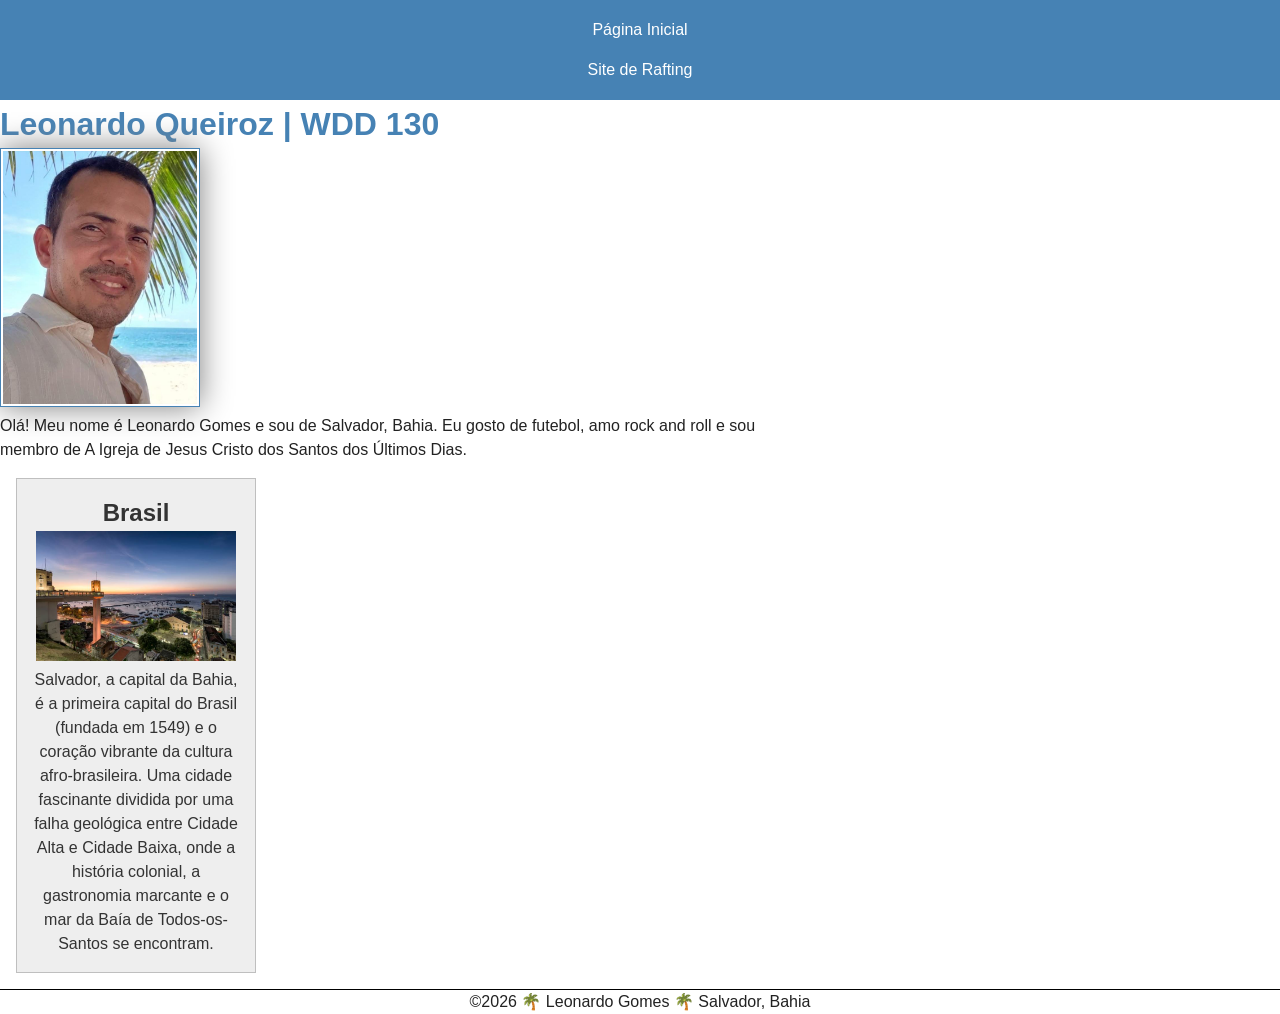
<file: index.html>
<!DOCTYPE html>
<html lang="pt-BR">

<head>
    <meta charset="utf-8">
    <meta name="viewport" content="width=device-width, initial-scale=1.0">
    <title>Leonardo Gomes | WDD 130</title>

    <meta name="description"
      content="Página desenvolvida para a disciplina WDD 130 da BYU-Pathway, apresentando minha trajetória acadêmica e história pessoal.">
    <meta name="author" content="Leonardo Gomes">
    <link rel="stylesheet" href="estilos/estilos.css">
</head>

<body>
    <header>
        <nav>
            <a href="#">Página Inicial</a>
            <a href="wwr/">Site de Rafting</a>
        </nav>
    </header>
    <main>
        <h1>Leonardo Queiroz | WDD 130</h1>
        <img src="imagens/perfil.jpg" alt="Foto de perfil de Leonardo Gomes" width="200">
        <p> Olá! Meu nome é Leonardo Gomes e sou de Salvador, Bahia. Eu gosto de futebol, amo rock
            and roll e sou membro de A Igreja de Jesus Cristo dos Santos dos Últimos Dias.</p>
    </main>
    <aside>
        <h2>Brasil</h2>
        <img src="imagens/salvadorba.jpg" alt="Paisagem Elevador Lacerda" width="300">
        <p>Salvador, a capital da Bahia, é a primeira capital do Brasil (fundada em 1549) e o
            coração vibrante da cultura afro-brasileira. Uma cidade fascinante dividida por uma
            falha geológica entre Cidade Alta e Cidade Baixa, onde a história colonial, a
            gastronomia marcante e o mar da Baía de Todos-os-Santos se encontram.
        </p>
    </aside>
    <footer>
        <p>&copy;2026 🌴 Leonardo Gomes 🌴 Salvador, Bahia</p>
    </footer>
</body>

</html>
</file>
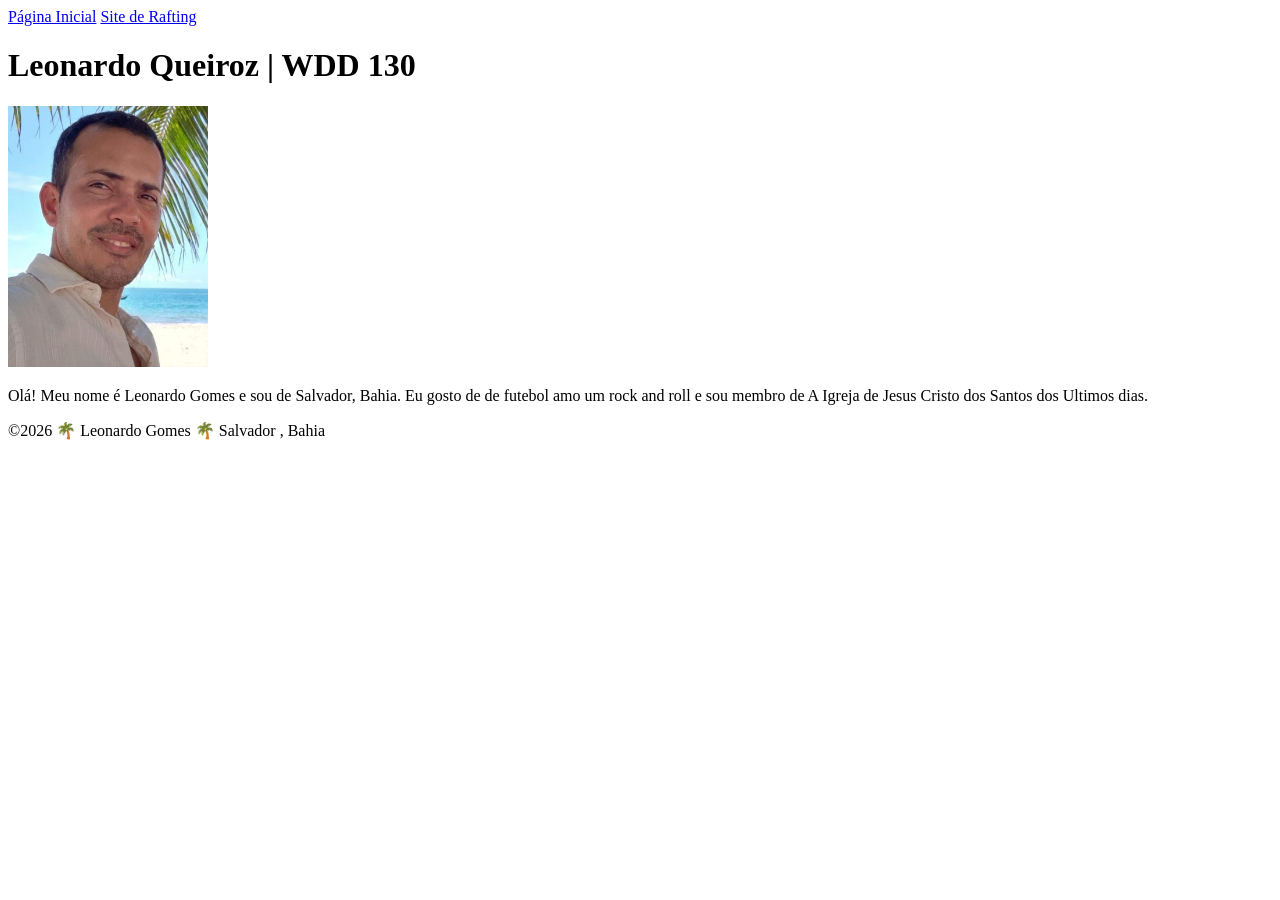
<file: semana01/index.html>
<!DOCTYPE html>
<html lang="pt-BR">

<head>
    <meta charset="utf-8" />
    <meta name="viewport" content="width=device-width, initial-scale=1.0">
    <title>Leonardo Gomes | WDD 130</title>
</head>

<body>
    <header>
        <nav>
            <a href="#">Página Inicial</a>
            <a href="wwr/">Site de Rafting</a>
        </nav>
    </header>
    <main>
        <h1>Leonardo Queiroz | WDD 130</h1>
        <img src="imagens/perfil_leonardo_gomes.jpg" alt="Ola, meu nome é Leonardo Gomes"
          width="200">
        <p>Olá! Meu nome é Leonardo Gomes e sou de Salvador, Bahia. Eu gosto de de futebol amo um
            rock and roll e sou membro de A Igreja de Jesus Cristo dos Santos dos Ultimos dias. </p>
    </main>
    <footer>
        <p>&copy;2026 🌴 Leonardo Gomes 🌴 Salvador , Bahia</p>
    </footer>
</body>

</html>
</file>
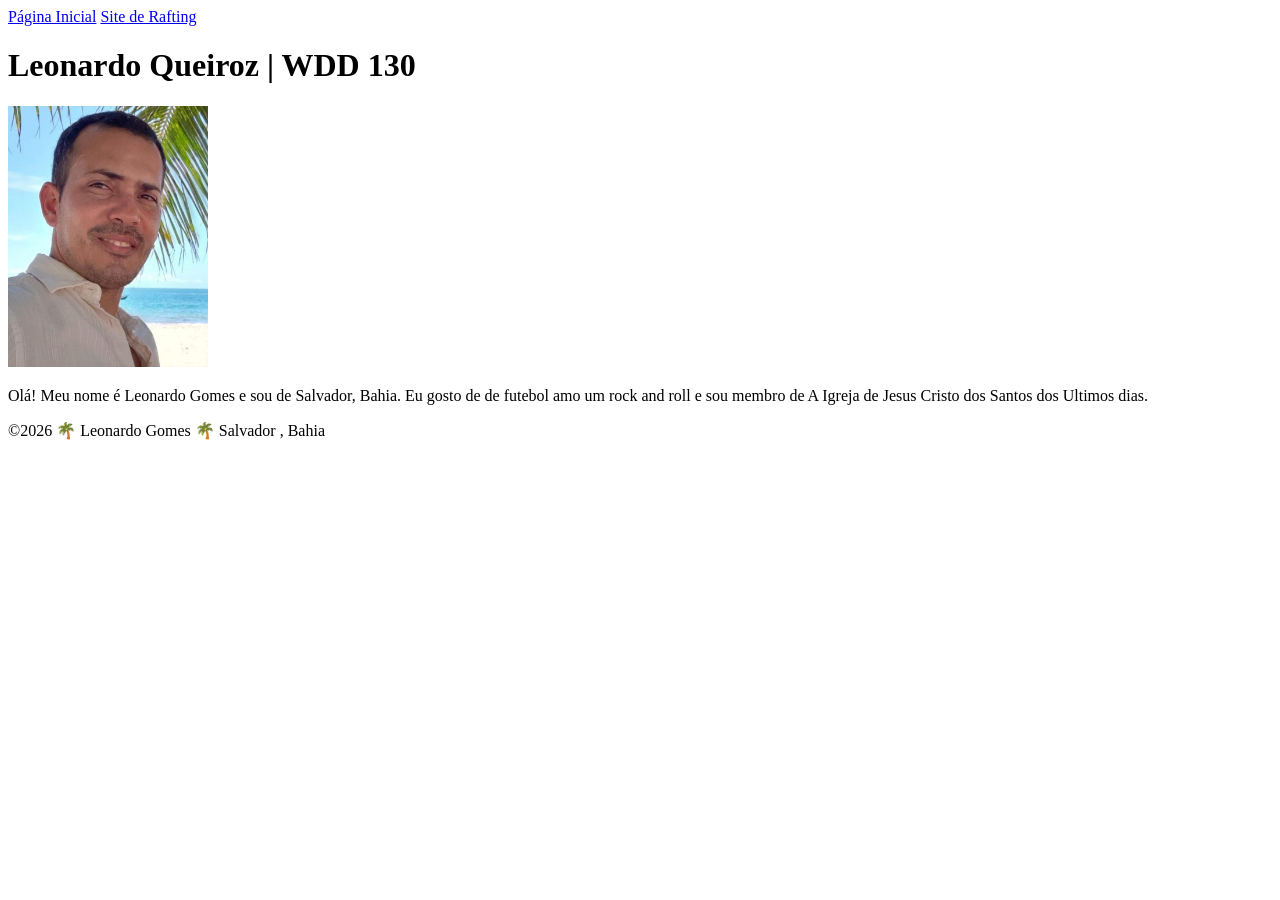
<file: semana01/cidade-favorita.html>
<!DOCTYPE html>
<html lang="pt-BR">
    <head>
        <meta charset="utf-8" />
        <meta name="viewport" content="width=device-width, initial-scale=1.0">
        <title>Leonardo Gomes | WDD 130</title>
    </head>
    <body>
        <header>
            <nav>
                <a href="#">Página Inicial</a>
                <a href="wwr/">Site de Rafting</a>
            </nav>
        </header>
        <main>
            <h1>Leonardo Queiroz | WDD 130</h1>
            <img src="imagens/perfil_leonardo_gomes.jpg" alt="Ola, meu nome é Leonardo Gomes" width="200">
            <p>Olá! Meu nome é Leonardo Gomes e sou de Salvador, Bahia. Eu gosto de de futebol amo um rock and roll e sou membro de A Igreja de Jesus Cristo dos Santos dos Ultimos dias. </p>
        </main>
        <footer>
            <p>&copy;2026 🌴 Leonardo Gomes 🌴 Salvador , Bahia</p>
        </footer>
    </body>
</html>
</file>
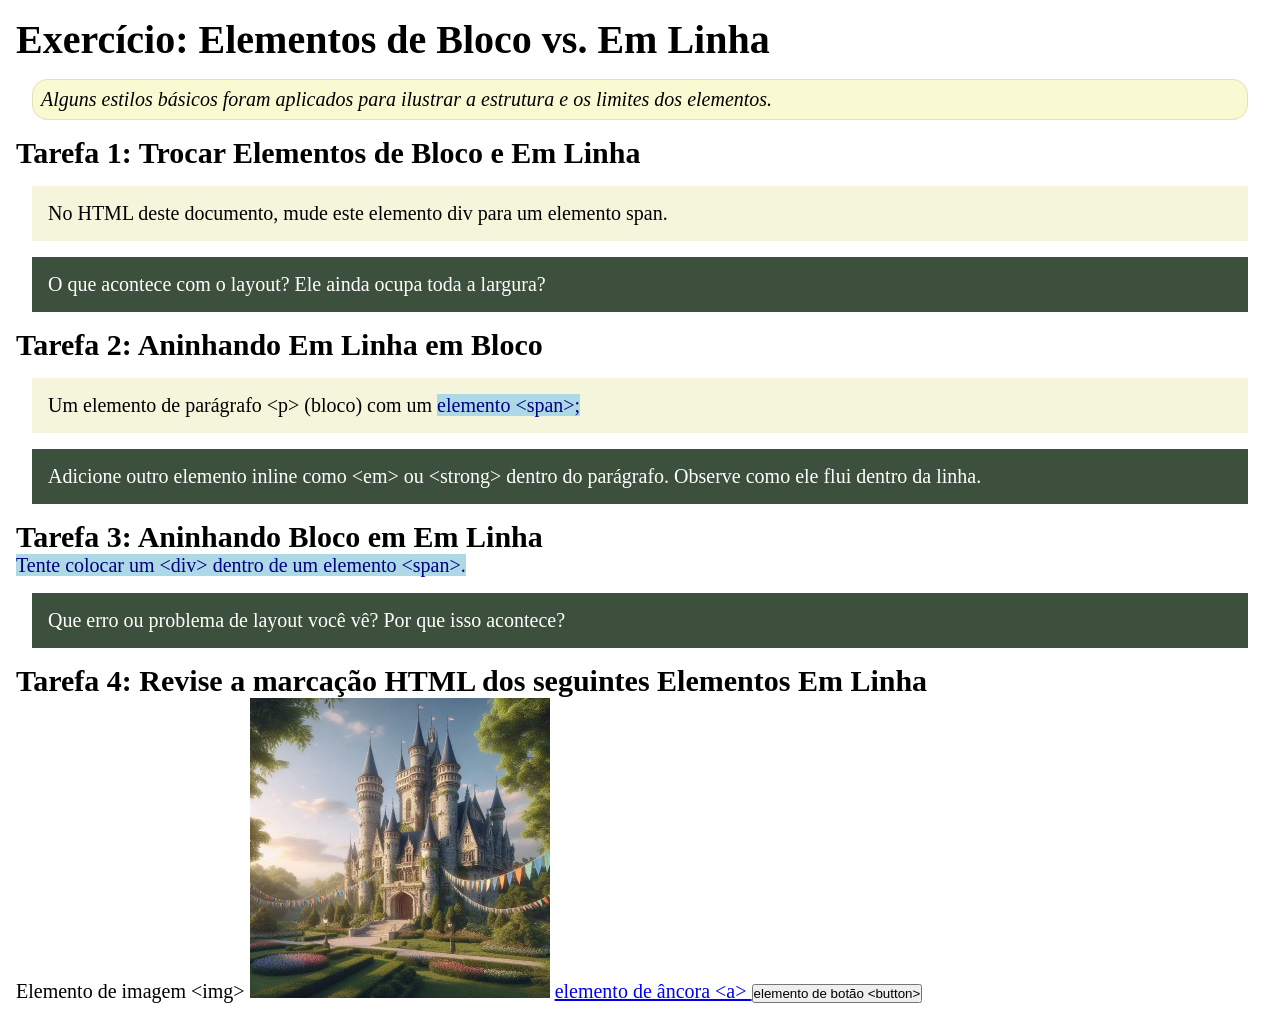
<file: semana02/bloco-vs-inline.html>
<!DOCTYPE html>
<html lang="pt-br">

<head>
    <meta charset="UTF-8">
    <meta name="viewport" content="width=device-width, initial-scale=1.0">
    <title>Exercício: Elementos de Bloco vs. Inline</title>
    <link rel="stylesheet" href="estilos/bloco-vs-inline.css">
</head>

<body>
    <main>
        <h1>Exercício: Elementos de Bloco vs. Em Linha</h1>
        <p class="note">Alguns estilos básicos foram aplicados para ilustrar a estrutura e os limites dos elementos.</p>

        <h2>Tarefa 1: Trocar Elementos de Bloco e Em Linha</h2>
        <div>No HTML deste documento, mude este elemento div para um elemento span.</div>

        <p class="question">O que acontece com o layout? Ele ainda ocupa toda a largura?</p>

        <h2>Tarefa 2: Aninhando Em Linha em Bloco</h2>
        <p>Um elemento de parágrafo &lt;p&gt; (bloco) com um <span>elemento &lt;span&gt;;</span></p>
        <p class="question">Adicione outro elemento inline como &lt;em&gt; ou &lt;strong&gt; dentro do parágrafo.
            Observe como ele flui dentro da linha.</p>

        <h2>Tarefa 3: Aninhando Bloco em Em Linha</h2>
        <span>Tente colocar um &lt;div&gt; dentro de um elemento &lt;span&gt;.</span>
        <p class="question">Que erro ou problema de layout você vê? Por que isso acontece?</p>


        <h2>Tarefa 4: Revise a marcação HTML dos seguintes Elementos Em Linha</h2>
        Elemento de imagem &lt;img&gt;
        <img src="imagens/castelo.webp" alt="imagem (imagens estão em linha)" width="300" height="300">
        <a href="https://churchofjesuschrist.org">elemento de âncora &lt;a&gt; </a>
        <button type="button">elemento de botão &lt;button&gt;</button>
    </main>
</body>

</html>
</file>
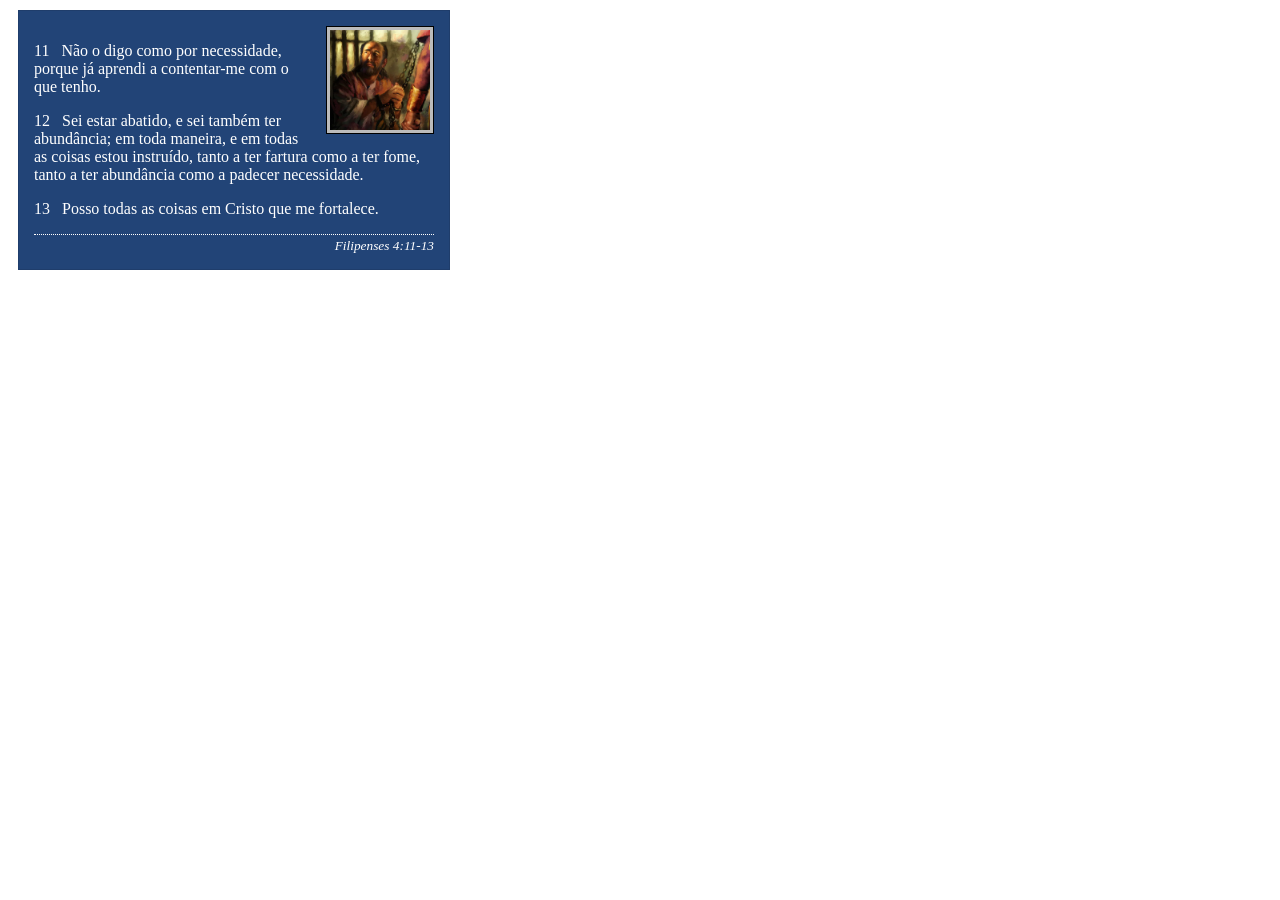
<file: semana02/box-model-solucao.html>
<!DOCTYPE html>
<html lang="pt-br">

<head>
    <meta charset="UTF-8">
    <meta name="viewport" content="width=device-width, initial-scale=1.0">
    <title>Atividade de Box Model</title>
    <link rel="stylesheet" href="estilos/box-model-solucao.css">
</head>

<body>
    <main>
        <div class="callout">
            <img src="imagens/apostolo-paulo-preso.webp" alt="Apóstolo Paulo - Preso em Roma" width="200" height="200">
            <blockquote>
                <p>11 &nbsp; Não o digo como por necessidade, porque já aprendi a contentar-me com o que tenho.</p>
                <p>12 &nbsp; Sei estar abatido, e sei também ter abundância; em toda maneira, e em todas as coisas estou
                    instruído, tanto a ter fartura como a ter fome, tanto a ter abundância como a padecer necessidade.
                </p>
                <p>13 &nbsp; Posso todas as coisas em Cristo que me fortalece.</p>
            </blockquote>
            <cite>Filipenses 4:11-13</cite>
        </div>
    </main>
</body>

</html>
</file>
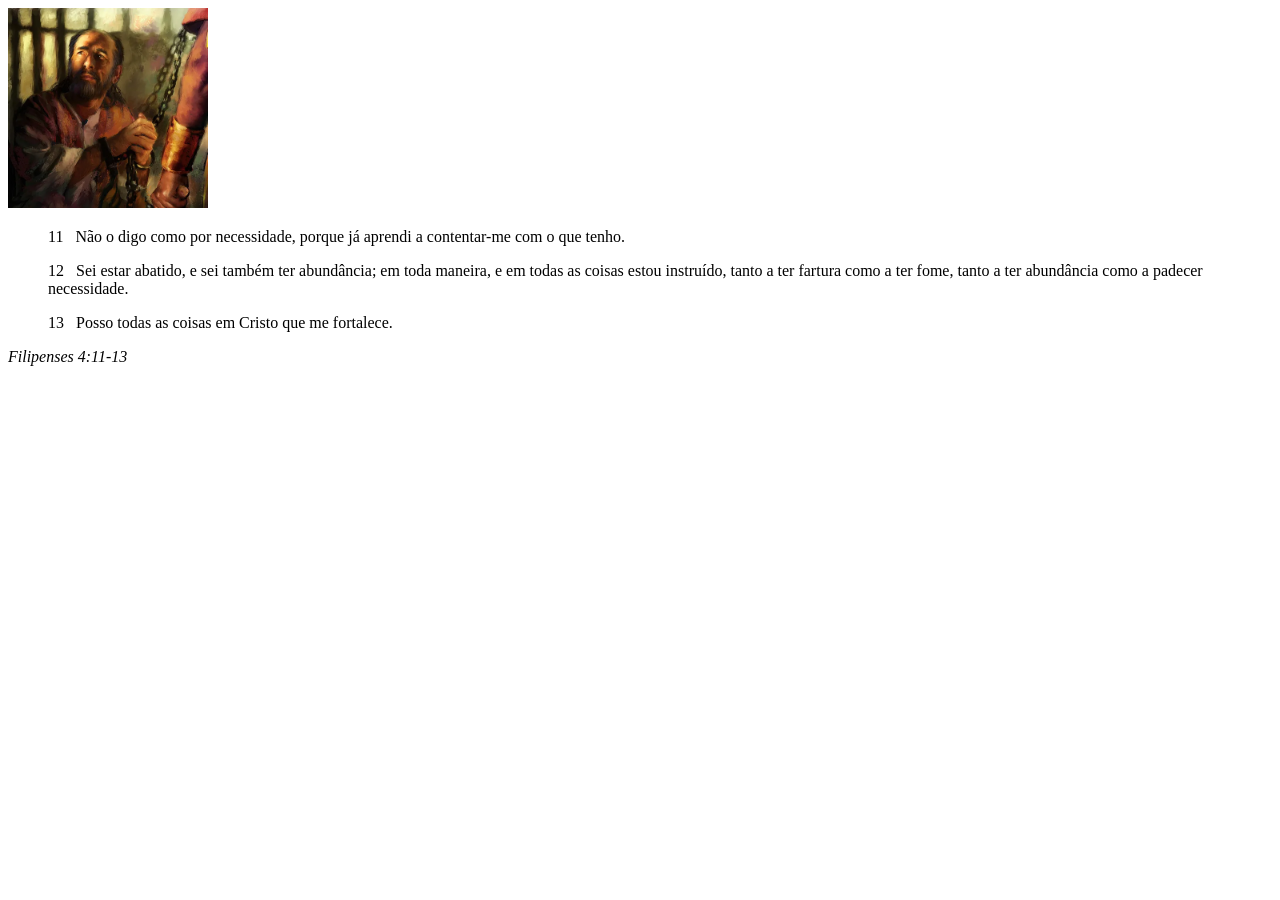
<file: semana02/box-model.html>
<!DOCTYPE html>
<html lang="pt-br">
<head>
    <meta charset="UTF-8">
    <meta name="viewport" content="width=device-width, initial-scale=1.0">
    <title>Atividade de Box Model</title>
</head>
<body>
    <main>
        <div class="callout">
            <img src="imagens/apostolo-paulo-preso.webp" alt="Apóstolo Paulo - Preso em Roma" width="200" height="200">
            <blockquote>
                <p>11 &nbsp; Não o digo como por necessidade, porque já aprendi a contentar-me com o que tenho.</p>
                <p>12 &nbsp; Sei estar abatido, e sei também ter abundância; em toda maneira, e em todas as coisas estou instruído, tanto a ter fartura como a ter fome, tanto a ter abundância como a padecer necessidade.</p>
                <p>13 &nbsp; Posso todas as coisas em Cristo que me fortalece.</p>
            </blockquote>
            <cite>Filipenses 4:11-13</cite>
        </div>
    </main>
</body>
</html>
</file>
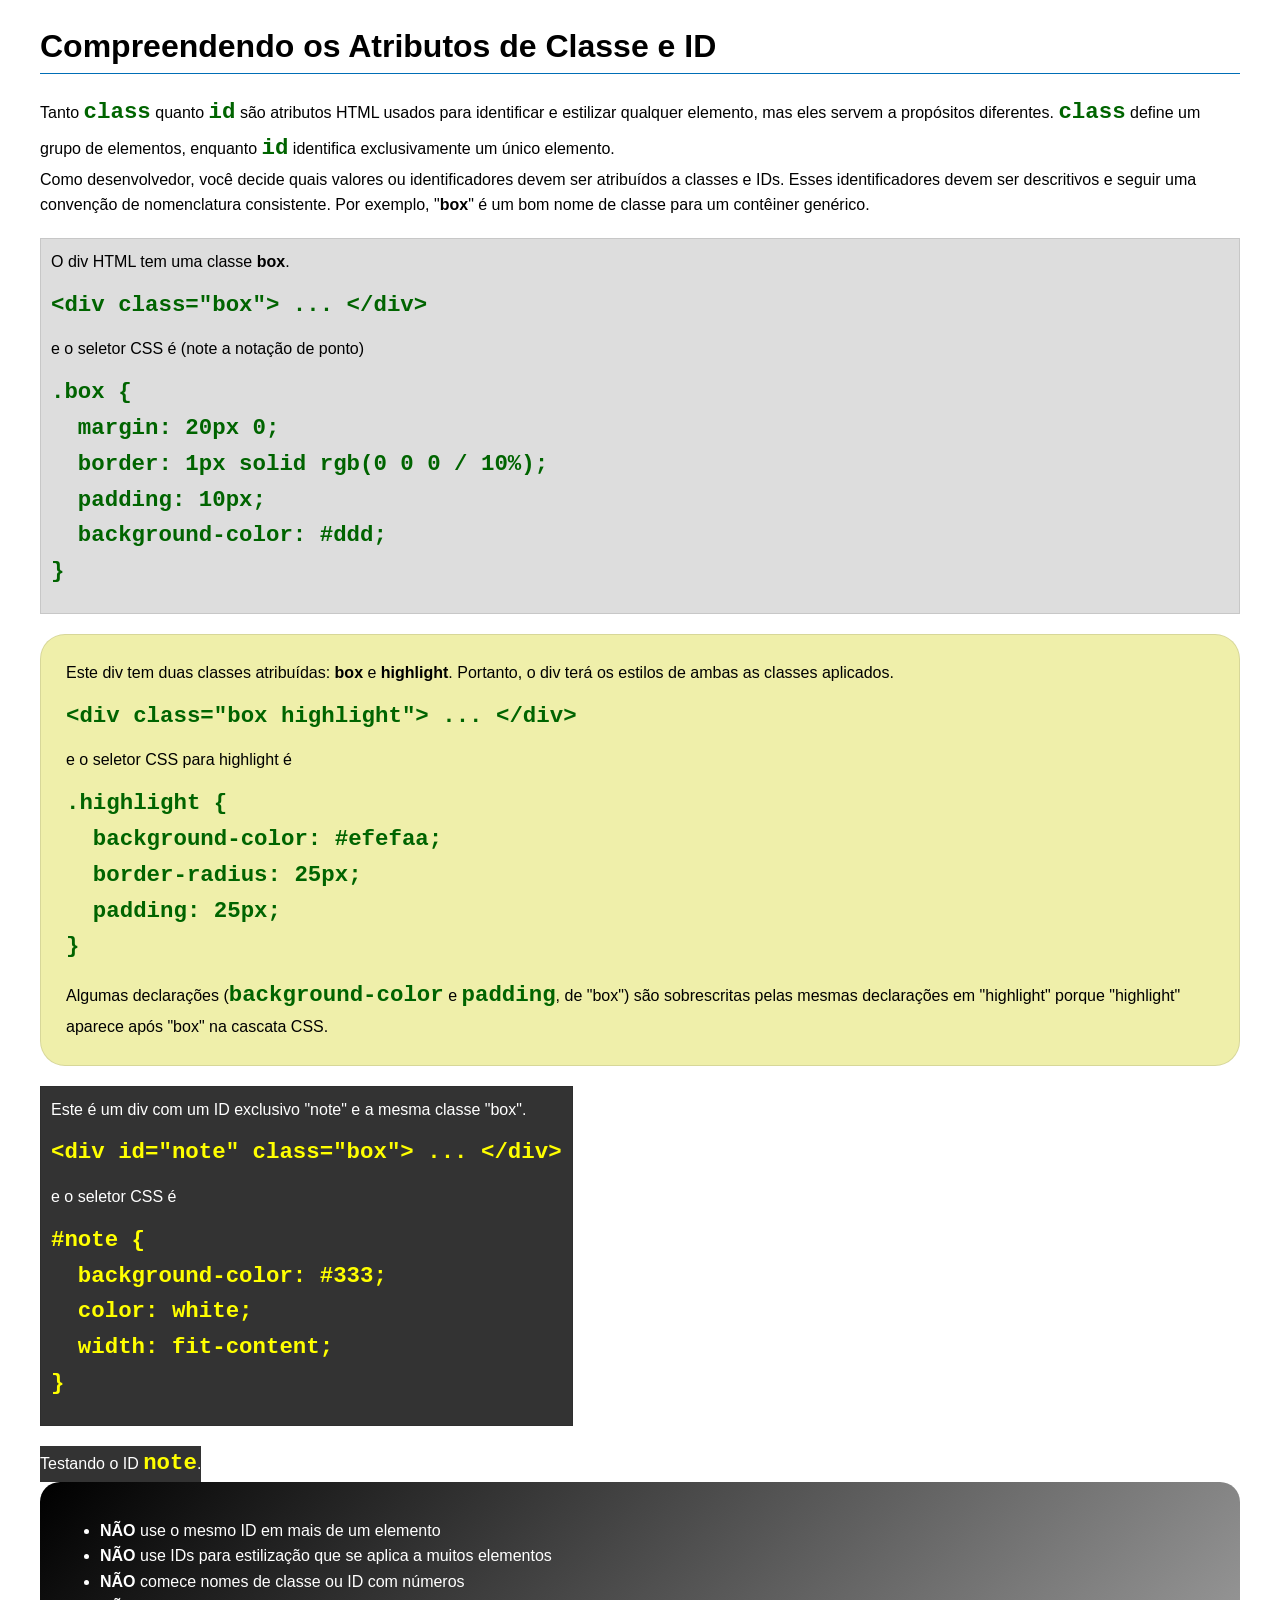
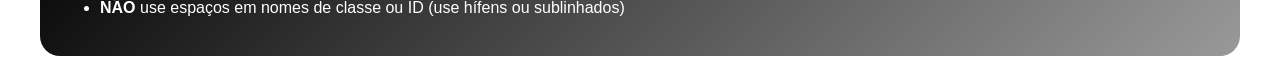
<file: semana03/classe-e-id.html>
<!DOCTYPE html>
<html lang="pt-br">

<head>
    <meta charset="UTF-8">
    <meta name="viewport" content="width=device-width, initial-scale=1.0">
    <title>Atributos de Classe vs ID</title>
    <link rel="stylesheet" href="estilos/classe-e-id.css">
</head>

<body>
    <h1>Compreendendo os Atributos de Classe e ID</h1>
    <p>Tanto <code>class</code> quanto <code>id</code> são atributos HTML usados para identificar e estilizar qualquer
        elemento, mas eles servem a propósitos diferentes. <code>class</code> define um grupo de elementos, enquanto
        <code>id</code> identifica exclusivamente um único elemento.
    </p>
    <p>Como desenvolvedor, você decide quais valores ou identificadores devem ser atribuídos a classes e IDs. Esses
        identificadores devem ser descritivos e seguir uma convenção de nomenclatura consistente. Por exemplo,
        "<strong>box</strong>" é um bom nome de classe para um contêiner genérico.</p>
    <div class="box">
        <p>O div HTML tem uma classe <strong>box</strong>.</p>
        <pre><code class="html">&lt;div class="box"&gt; ... &lt;/div&gt;</code></pre>
        e o seletor CSS é (note a notação de ponto)
        <pre><code class="css">.box {
  margin: 20px 0;
  border: 1px solid rgb(0 0 0 / 10%);
  padding: 10px;
  background-color: #ddd; 
}</code></pre>
    </div>

    <div class="box highlight">
        <p>Este div tem duas classes atribuídas: <strong>box</strong> e <strong>highlight</strong>. Portanto, o div terá
            os estilos de ambas as classes aplicados.</p>
        <pre><code class="html">&lt;div class="box highlight"&gt; ... &lt;/div&gt;</code></pre>
        e o seletor CSS para highlight é
        <pre><code class="css">.highlight {
  background-color: #efefaa;
  border-radius: 25px;
  padding: 25px;
}</code></pre>
        <p>Algumas declarações (<code>background-color</code> e <code>padding</code>, de "box") são sobrescritas pelas
            mesmas declarações em "highlight" porque "highlight" aparece após "box" na cascata CSS.</p>
    </div>

    <div id="note" class="box">
        <p>Este é um div com um ID exclusivo "note" e a mesma classe "box".</p>
        <pre><code class="html">&lt;div id="note" class="box"&gt; ... &lt;/div&gt;</code></pre>
        e o seletor CSS é
        <pre><code class="css">#note {
  background-color: #333;
  color: white;
  width: fit-content;
}</code></pre>
    </div>

    <div id="note">
        <p>Testando o ID <code>note</code>.</p>
    </div>

    <section id="melhor-pratica">
        <ul>
            <li><strong>NÃO</strong> use o mesmo ID em mais de um elemento</li>
            <li><strong>NÃO</strong> use IDs para estilização que se aplica a muitos elementos</li>
            <li><strong>NÃO</strong> comece nomes de classe ou ID com números</li>
            <li><strong>NÃO</strong> use espaços em nomes de classe ou ID (use hífens ou sublinhados)</li>
        </ul>
    </section>

    <br>

</body>

</html>
</file>
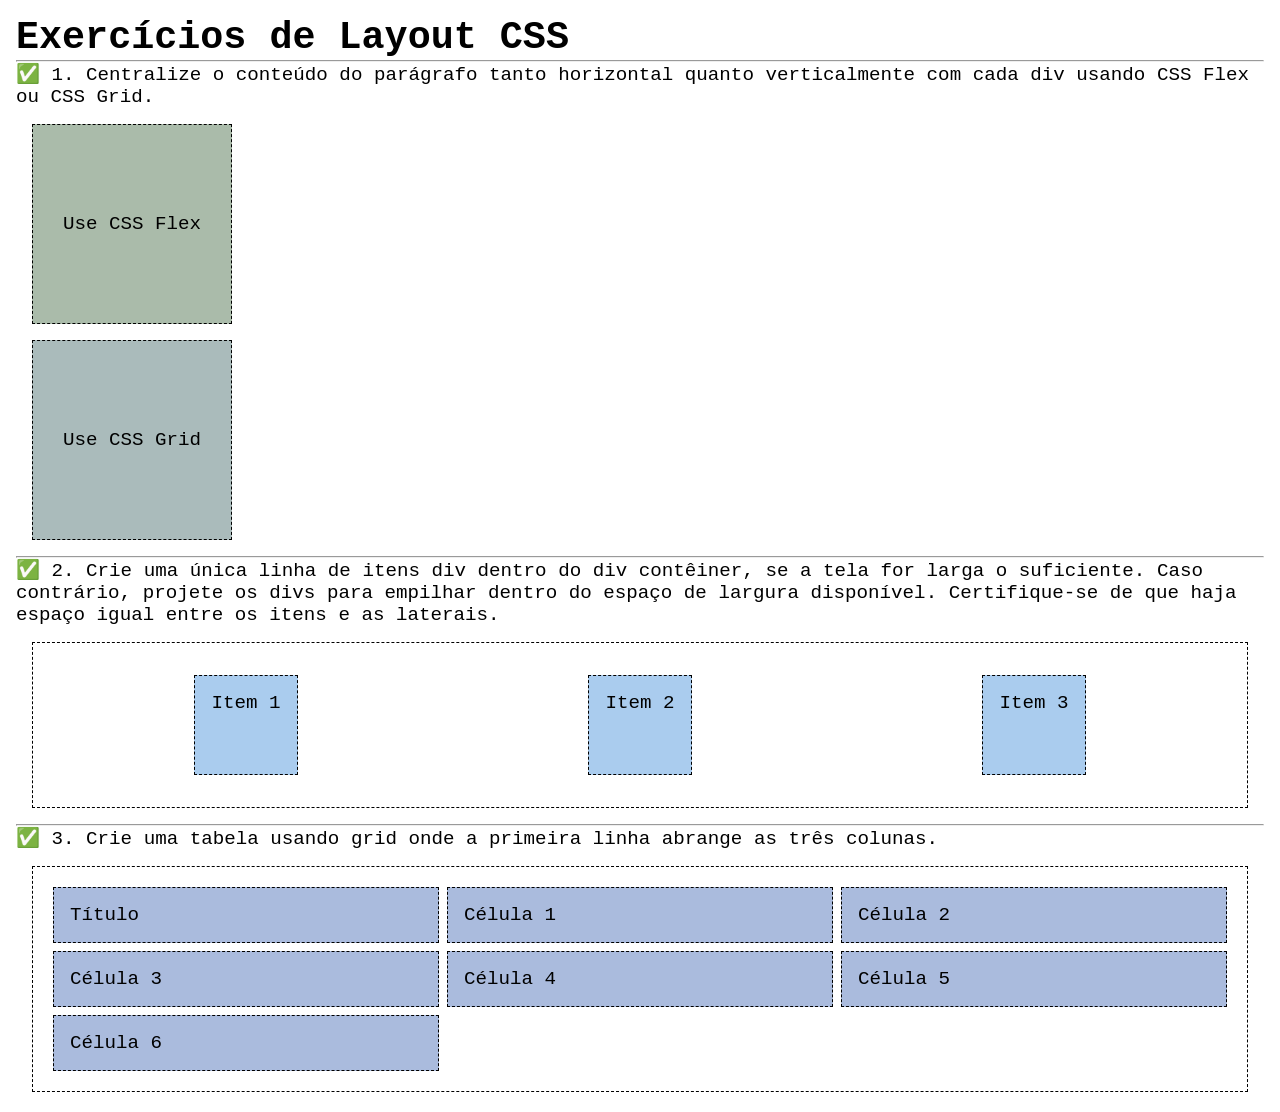
<file: semana04/exercicios-layout.html>
<!DOCTYPE html>
<html lang="pt-br">

<head>
    <meta charset="UTF-8">
    <meta name="viewport" content="width=device-width, initial-scale=1.0">
    <title>Exercícios de Layout CSS</title>
    <link rel="stylesheet" href="estilos/solucoes-dos-exercicios-de-layout.css">
</head>

<body>
    <main>
        <h1>Exercícios de Layout CSS</h1>
        <hr>
        <p>✅ 1. Centralize o conteúdo do parágrafo tanto horizontal quanto verticalmente com cada div usando CSS Flex ou
            CSS Grid.
        </p>
        <div class="one flex">
            <p>Use CSS Flex</p>
        </div>
        <div class="one grid">
            <p>Use CSS Grid</p>
        </div>
        <hr>
        <p>✅ 2. Crie uma única linha de itens div dentro do div contêiner, se a tela for larga o suficiente. Caso
            contrário, projete os
            divs para empilhar dentro do espaço de largura disponível. Certifique-se de que haja espaço igual entre os
            itens e as laterais.</p>
        <div class="container2">
            <div class="dois">
                <p>Item 1</p>
            </div>
            <div class="dois">
                <p>Item 2</p>
            </div>
            <div class="dois">
                <p>Item 3</p>
            </div>
        </div>
        <hr>
        <p>✅ 3. Crie uma tabela usando grid onde a primeira linha abrange as três colunas. </p>
        <div class="container3">
            <div class="tres colunas-3">
                <p>Título</p>
            </div>
            <div class="tres">
                <p>Célula 1</p>
            </div>
            <div class="tres">
                <p>Célula 2</p>
            </div>
            <div class="tres">
                <p>Célula 3</p>
            </div>
            <div class="tres">
                <p>Célula 4</p>
            </div>
            <div class="tres">
                <p>Célula 5</p>
            </div>
            <div class="tres">
                <p>Célula 6</p>
            </div>

        </div>
    </main>
</body>

</html>
</file>
<file: estilos/estilos.css>
* {
    margin: 0;
    padding: 0;
    box-sizing: border-box;
}

body {
    font-family: Arial, Helvetica, sans-serif;
    line-height: 1.5;
    color: #222;
    background: #fff;
    margin: 0;
}

nav {
    background-color: steelblue;
    padding: 10px;
    text-align: center;
}

nav a {
    color: white;
    padding: 8px 15px;
    display: block;
    text-decoration: none;
}

nav a:hover {
    background-color: rgba(0, 0, 0, 0.2);
    text-decoration: underline;
}

main {
    max-width: 800px;
}

h1 {
    color: steelblue;
}

main img {
    width: 200px;
    height: auto;
    border: 1px solid steelblue;
    padding: 2px;
    box-shadow: 0 0 30px gray;
}

p {
    padding: 0;
}

aside {
    width: 240px;
    margin: 1rem;
    border: 1px solid rgba(0, 0, 0, 0.2);
    /* ? */
    padding: 1rem;
    background-color: #eee;
    color: #333;
    text-align: center;
}

aside img {
    width: 200px;
    height: auto;
}

footer {
    margin-top: 15px;
    border-top: 1px solid #000;
    text-align: center;
}

nav a:hover {
    background-color: rgba(0, 0, 0, 0.2);
    text-decoration: underline;
}
</file>
<file: semana02/estilos/bloco-vs-inline.css>
* {
    margin: 0;
    padding: 0;
}

body {
    font-size: 20px;
    margin: 1rem;
}

p,
div {
    background-color: beige;
    margin: 1rem;
    padding: 1rem;
}

span {
    color: navy;
    background-color: lightblue;
}

code {
    margin: 0;
    padding: 0;
    color: green;
    font-size: 1.2rem;
}

.note {
    font-style: italic;
    background-color: lightgoldenrodyellow;
    border-radius: 1rem;
    border: 1px solid rgb(0 0 0 / 10%);
    margin: 1rem;
    padding: .5rem;
}

.question {
    background-color: #3d503d;
    color: #fff;
}
</file>
<file: semana02/estilos/box-model-solucao.css>
.callout {
    max-width: 400px;
    margin: 10px;
    border: 1px solid rgba(0, 0, 0, .1);
    padding: 15px;
    background-color: #247;
    color: #fff;
}

.callout img {
    float: right;
    margin: 0 0 10px 15px;
    border: 1px solid #000;
    padding: 3px;
    background-color: #bbb;
    width: 100px;
    height: auto;

}

blockquote {
    margin: 0;
}

cite {
    display: block;
    border-top: 1px dotted #fff;
    padding-top: 3px;
    text-align: right;
    font-size: smaller;
}
</file>
<file: semana03/estilos/classe-e-id.css>
body {
    font-family: Arial, sans-serif;
    line-height: 1.6;
    margin: 0;
    padding: 0 40px;
}

h1 {
    border-bottom: 1px solid rgb(0 110 182);
    padding-bottom: 0;
}



p {
    margin: 0;
}

code {
    color: darkgreen;
    font-weight: 700;
    font-size: 1.4rem;
}

/* Class exemplos - podem ser reutilizados */

.box {
    margin: 20px 0;
    border: 1px solid rgb(0 0 0 / 10%);
    padding: 10px;
    background-color: #ddd; /* essa é a abreviação para #dddddd */
}

.highlight {
    background-color: #efefaa;
    border-radius: 25px;
    padding: 25px;
}

/* ID exemplos - devem ser únicos */

#note {
    background-color: #333;
    color: white;
    width: fit-content;
}

#note code {
    color: yellow;
}

#melhor-pratica {
    background: linear-gradient(135deg, #000 0%, #999 100%);
    color: white;
    border-radius: 20px;
    padding: 20px
}
</file>
<file: semana04/estilos/solucoes-dos-exercicios-de-layout.css>
* {
    margin: 0;
    padding: 0;
    box-sizing: border-box;
}

body {
    margin: 1rem;
    font-family: monospace;
    font-size: 1.2rem;
}

div {
    margin: 1rem;
    border: 1px dashed;
    padding: 1rem;
}

.one {
    width: 200px;
    height: 200px;
}

.flex {
    background-color: #aba;
    display: flex;
    justify-content: center;
    align-items: center;
}

.grid {
    background-color: #abb;
    display: grid;
    place-items: center;
}

.container2 {
    display: flex;
    flex-wrap: wrap;
    justify-content: space-around;
}

.dois {
    background-color: #ace;
    height: 100px;
}

.container3 {
    display: grid;
    grid-template-columns: repeat(3, 1fr);
}

.columns-3 {
    grid-column: span 3;}

.tres {
    margin: .25rem;
    background-color: #abd;
}
</file>
